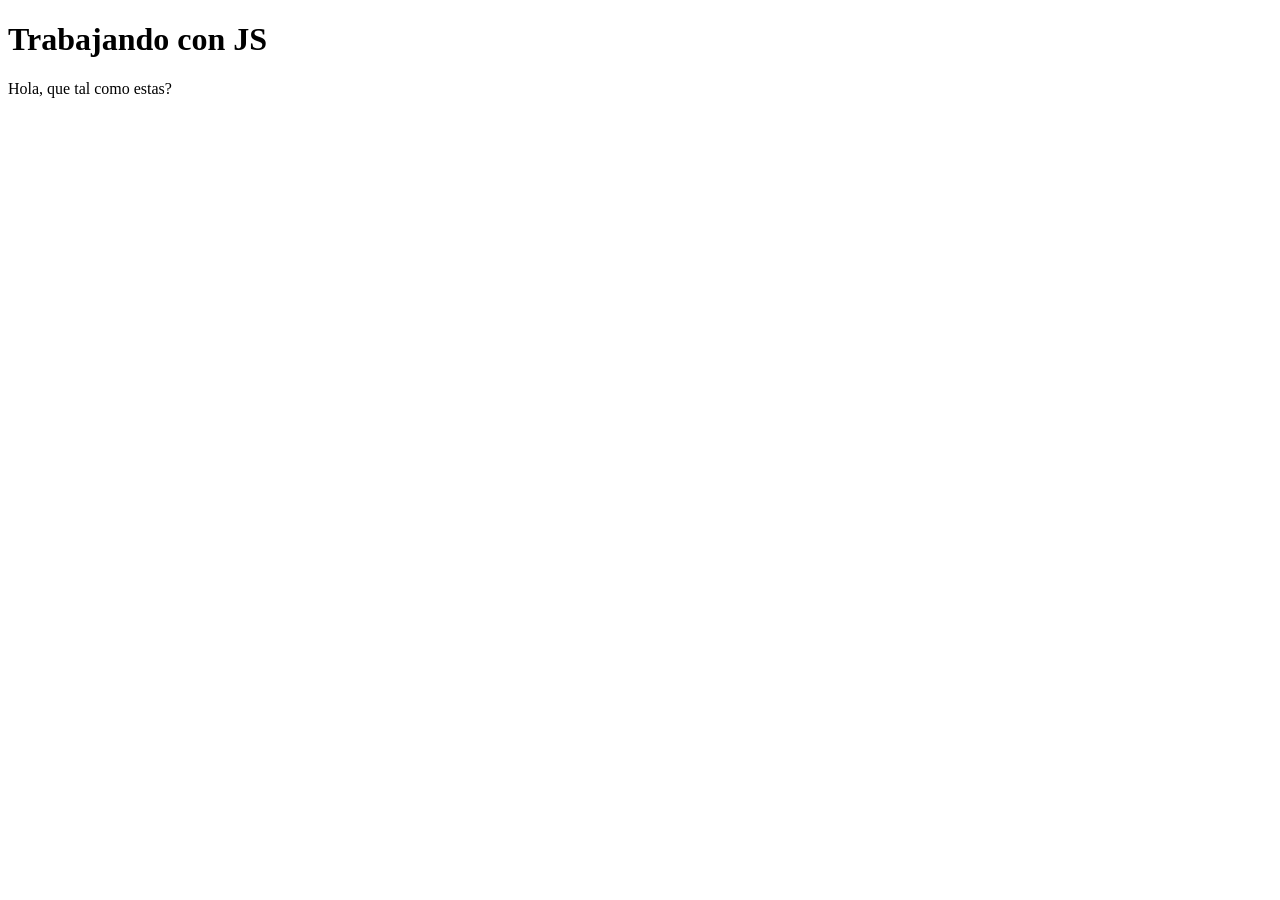
<file: Unidad 02/00JavaScript/index.html>
<!DOCTYPE html>
<html lang="en">

<head>
    <meta charset="UTF-8">
    <meta name="viewport" content="width=device-width, initial-scale=1.0">
    <title>Document Test</title>
</head>
<h1> Trabajando con JS</h1>

<body>
    <script src="scripts.js"></script>
    <script src="juego.js"></script>
    Hola, que tal como estas?
</body>

</html>
</file>
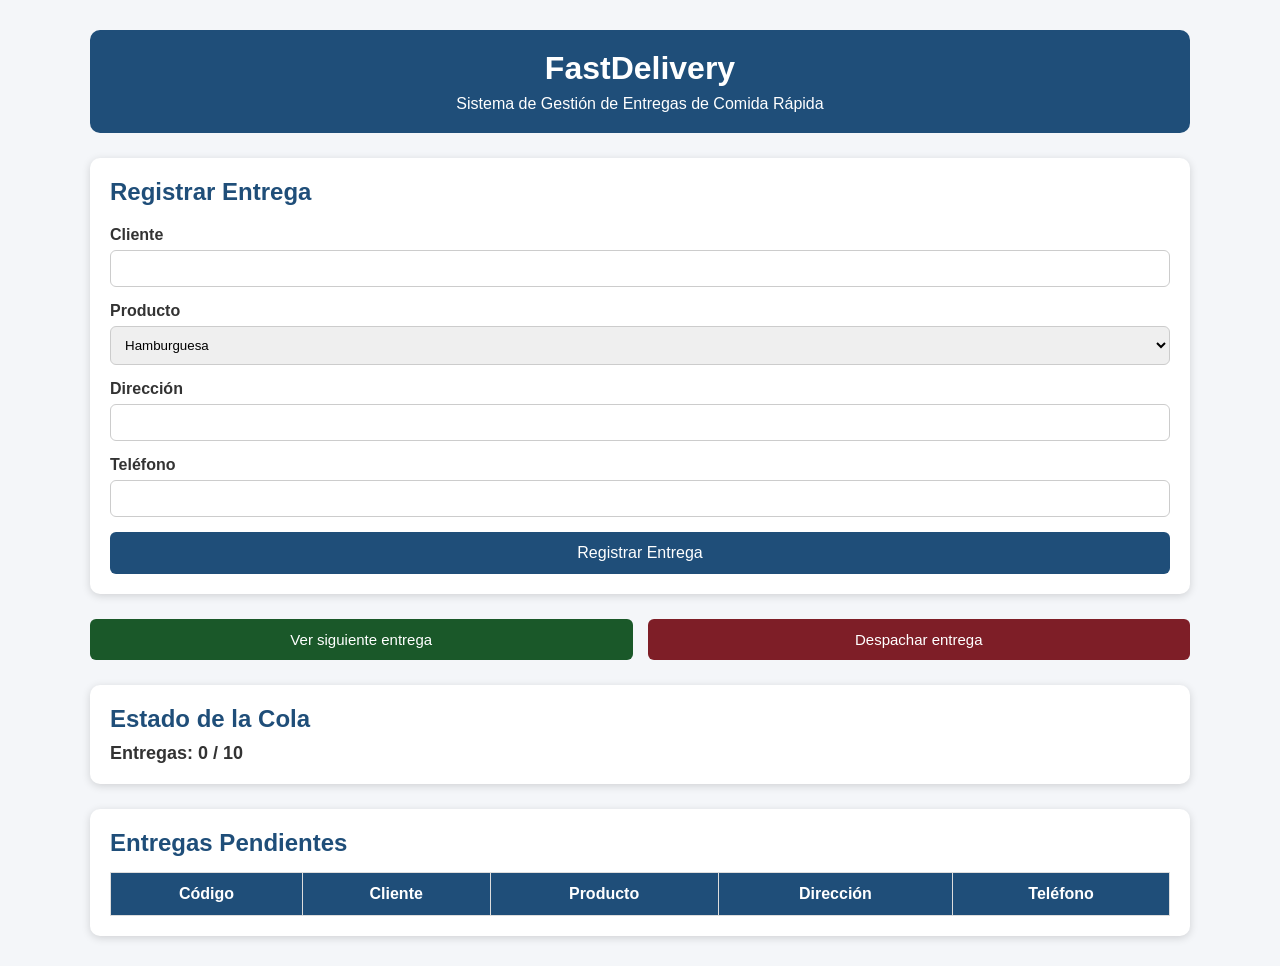
<file: Unidad 02/FastDelivery/index.html>
<!DOCTYPE html>
<html lang="es">

<head>
    <meta charset="UTF-8">
    <meta name="viewport" content="width=device-width, initial-scale=1.0">
    <title>FastDelivery</title>

    <link rel="stylesheet" href="css/styles.css">
</head>

<body>

    <div class="contenedor">

        <header>
            <h1>FastDelivery</h1>
            <p>Sistema de Gestión de Entregas de Comida Rápida</p>
        </header>

        <!-- ================= FORMULARIO ================= -->
        <section class="formulario">
            <h2>Registrar Entrega</h2>
            <div class="grupo">
                <label>Cliente</label>
                <input type="text" id="cliente">
            </div>

            <div class="grupo">
                <label>Producto</label>
                <select id="producto">
                    <option>Hamburguesa</option>
                    <option>Pizza</option>
                    <option>Hot Dog</option>
                    <option>Pollo Broaster</option>
                    <option>Papas Fritas</option>
                    <option>Pollo Asado</option>
                </select>
            </div>
            <div class="grupo">
                <label>Dirección</label>
                <input type="text" id="direccion">
            </div>
            <div class="grupo">
                <label>Teléfono</label>
                <input type="text" id="telefono">
            </div>
            <button id="btnRegistrar">
                Registrar Entrega
            </button>
        </section>

        <!-- ================= BOTONES ================= -->
        <section class="acciones">
            <button id="btnSiguiente">
                Ver siguiente entrega
            </button>
            <button id="btnDespachar">
                Despachar entrega
            </button>
        </section>

        <!-- ================= ESTADO ================= -->
        <section class="estado">
            <h2>Estado de la Cola</h2>
            <p id="estadoCola">
                Entregas: 0 / 10
            </p>
        </section>

        <!-- ================= TABLA ================= -->
        <section class="tabla">
            <h2>Entregas Pendientes</h2>
            <table>
                <thead>
                    <tr>

                        <th>Código</th>
                        <th>Cliente</th>
                        <th>Producto</th>
                        <th>Dirección</th>
                        <th>Teléfono</th>

                    </tr>
                </thead>
                <tbody id="tablaPedidos">
                </tbody>
            </table>            
        </section>
    </div>

    <script src="js/Pedido.js"></script>
    <script src="js/ColaCircular.js"></script>
    <script src="js/app.js"></script>

</body>

</html>
</file>
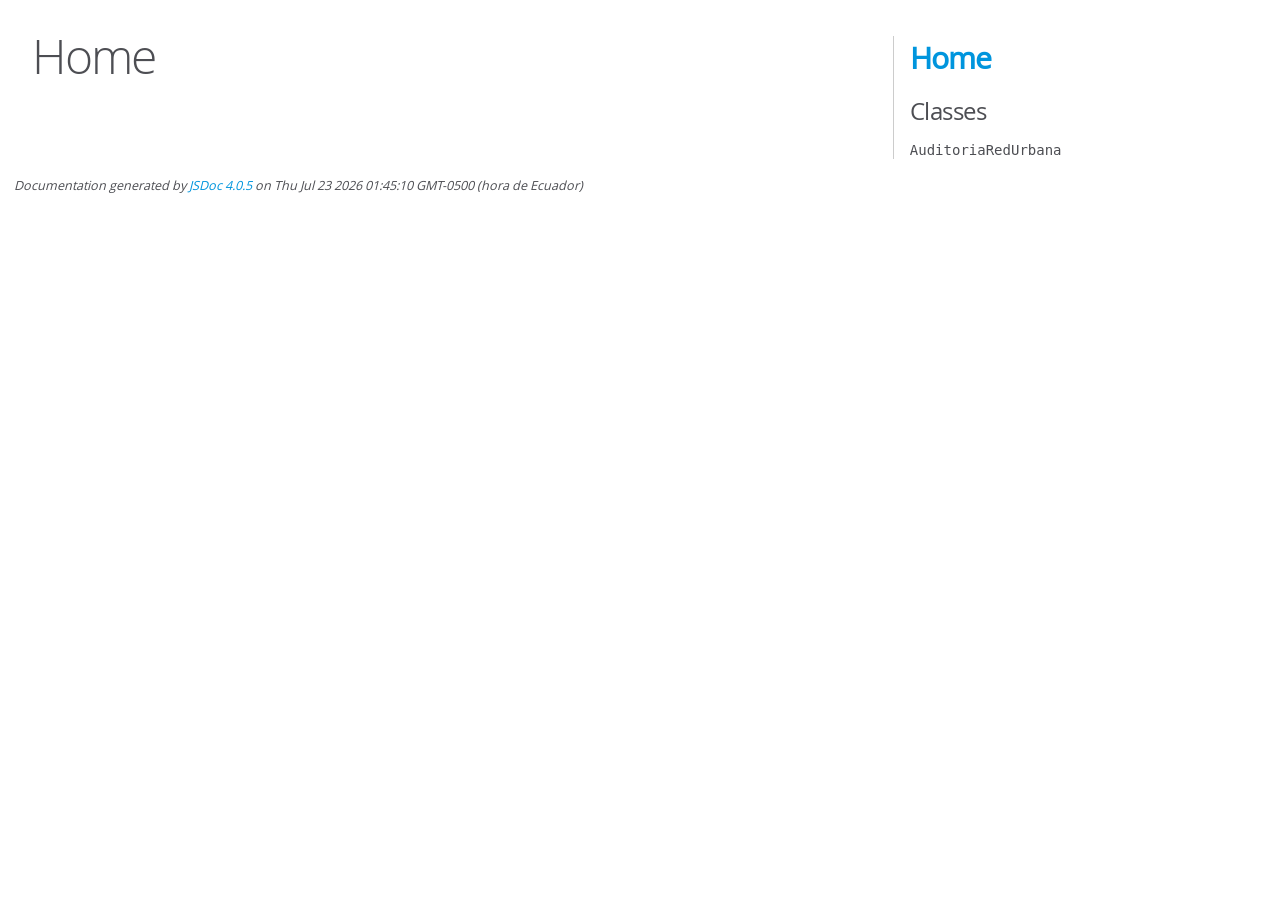
<file: Unidad 03/Lab 15/out/index.html>
<!DOCTYPE html>
<html lang="en">
<head>
    <meta charset="utf-8">
    <title>JSDoc: Home</title>

    <script src="scripts/prettify/prettify.js"> </script>
    <script src="scripts/prettify/lang-css.js"> </script>
    <!--[if lt IE 9]>
      <script src="//html5shiv.googlecode.com/svn/trunk/html5.js"></script>
    <![endif]-->
    <link type="text/css" rel="stylesheet" href="styles/prettify-tomorrow.css">
    <link type="text/css" rel="stylesheet" href="styles/jsdoc-default.css">
</head>

<body>

<div id="main">

    <h1 class="page-title">Home</h1>

    



    


    <h3> </h3>










    









</div>

<nav>
    <h2><a href="index.html">Home</a></h2><h3>Classes</h3><ul><li><a href="AuditoriaRedUrbana.html">AuditoriaRedUrbana</a></li></ul>
</nav>

<br class="clear">

<footer>
    Documentation generated by <a href="https://github.com/jsdoc/jsdoc">JSDoc 4.0.5</a> on Thu Jul 23 2026 01:45:10 GMT-0500 (hora de Ecuador)
</footer>

<script> prettyPrint(); </script>
<script src="scripts/linenumber.js"> </script>
</body>
</html>
</file>
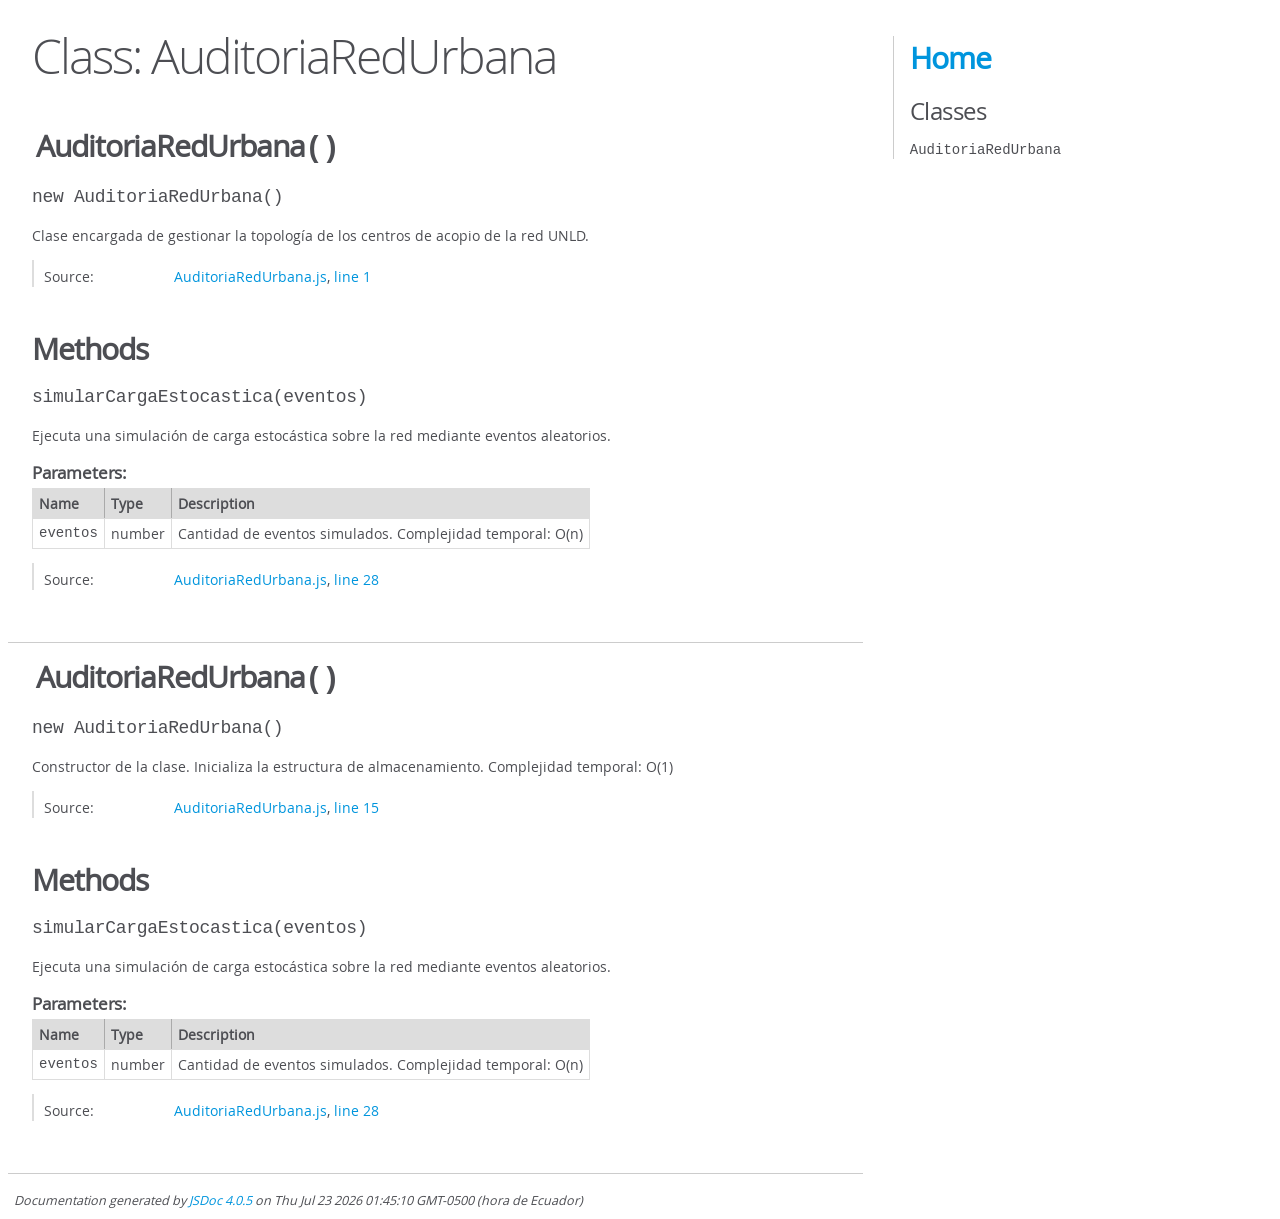
<file: Unidad 03/Lab 15/out/AuditoriaRedUrbana.html>
<!DOCTYPE html>
<html lang="en">

<head>
    <meta charset="utf-8">
    <title>JSDoc: Class: AuditoriaRedUrbana</title>

    <script src="scripts/prettify/prettify.js"> </script>
    <script src="scripts/prettify/lang-css.js"> </script>
    <!--[if lt IE 9]>
      <script src="//html5shiv.googlecode.com/svn/trunk/html5.js"></script>
    <![endif]-->
    <link type="text/css" rel="stylesheet" href="styles/prettify-tomorrow.css">
    <link type="text/css" rel="stylesheet" href="styles/jsdoc-default.css">
</head>
<body>
    <div id="main">
        <h1 class="page-title">Class: AuditoriaRedUrbana</h1>
        <section>
            <header>
                <h2><span class="attribs"><span class="type-signature"></span></span>AuditoriaRedUrbana<span
                        class="signature">()</span><span class="type-signature"></span></h2>
            </header>
            <article>
                <div class="container-overview">
                    <h4 class="name" id="AuditoriaRedUrbana"><span class="type-signature"></span>new
                        AuditoriaRedUrbana<span class="signature">()</span><span class="type-signature"></span></h4>
                    <div class="description">
                        Clase encargada de gestionar la topología
                        de los centros de acopio de la red UNLD.
                    </div>
                    <dl class="details">
                        <dt class="tag-source">Source:</dt>
                        <dd class="tag-source">
                            <ul class="dummy">
                                <li>
                                    <a href="AuditoriaRedUrbana.js.html">AuditoriaRedUrbana.js</a>, <a
                                        href="AuditoriaRedUrbana.js.html#line1">line 1</a>
                                </li>
                            </ul>
                        </dd>
                    </dl>
                </div>
                <h3 class="subsection-title">Methods</h3>
                <h4 class="name" id="simularCargaEstocastica"><span
                        class="type-signature"></span>simularCargaEstocastica<span
                        class="signature">(eventos)</span><span class="type-signature"></span></h4>
                <div class="description">
                    Ejecuta una simulación de carga estocástica
                    sobre la red mediante eventos aleatorios.
                </div>
                <h5>Parameters:</h5>
                <table class="params">
                    <thead>
                        <tr>
                            <th>Name</th>
                            <th>Type</th>
                            <th class="last">Description</th>
                        </tr>
                    </thead>
                    <tbody>
                        <tr>
                            <td class="name"><code>eventos</code></td>
                            <td class="type">
                                <span class="param-type">number</span>
                            </td>
                            <td class="description last">Cantidad de eventos simulados.
                                Complejidad temporal: O(n)</td>
                        </tr>
                    </tbody>
                </table>
                <dl class="details">
                    <dt class="tag-source">Source:</dt>
                    <dd class="tag-source">
                        <ul class="dummy">
                            <li>
                                <a href="AuditoriaRedUrbana.js.html">AuditoriaRedUrbana.js</a>, <a
                                    href="AuditoriaRedUrbana.js.html#line28">line 28</a>
                            </li>
                        </ul>
                    </dd>
                </dl>
            </article>
        </section>
        <section>
            <header>
                <h2><span class="attribs"><span class="type-signature"></span></span>AuditoriaRedUrbana<span
                        class="signature">()</span><span class="type-signature"></span></h2>
            </header>
            <article>
                <div class="container-overview">
                    <h4 class="name" id="AuditoriaRedUrbana"><span class="type-signature"></span>new
                        AuditoriaRedUrbana<span class="signature">()</span><span class="type-signature"></span></h4>
                    <div class="description">
                        Constructor de la clase.
                        Inicializa la estructura de almacenamiento.

                        Complejidad temporal: O(1)
                    </div>
                    <dl class="details">
                        <dt class="tag-source">Source:</dt>
                        <dd class="tag-source">
                            <ul class="dummy">
                                <li>
                                    <a href="AuditoriaRedUrbana.js.html">AuditoriaRedUrbana.js</a>, <a
                                        href="AuditoriaRedUrbana.js.html#line15">line 15</a>
                                </li>
                            </ul>
                        </dd>
                    </dl>
                </div>
                <h3 class="subsection-title">Methods</h3>
                <h4 class="name" id="simularCargaEstocastica"><span
                        class="type-signature"></span>simularCargaEstocastica<span
                        class="signature">(eventos)</span><span class="type-signature"></span></h4>
                <div class="description">
                    Ejecuta una simulación de carga estocástica
                    sobre la red mediante eventos aleatorios.
                </div>
                <h5>Parameters:</h5>
                <table class="params">
                    <thead>
                        <tr>
                            <th>Name</th>
                            <th>Type</th>
                            <th class="last">Description</th>
                        </tr>
                    </thead>
                    <tbody>
                        <tr>
                            <td class="name"><code>eventos</code></td>
                            <td class="type">
                                <span class="param-type">number</span>
                            </td>
                            <td class="description last">Cantidad de eventos simulados.
                                Complejidad temporal: O(n)</td>
                        </tr>
                    </tbody>
                </table>
                <dl class="details">
                    <dt class="tag-source">Source:</dt>
                    <dd class="tag-source">
                        <ul class="dummy">
                            <li>
                                <a href="AuditoriaRedUrbana.js.html">AuditoriaRedUrbana.js</a>, <a
                                    href="AuditoriaRedUrbana.js.html#line28">line 28</a>
                            </li>
                        </ul>
                    </dd>
                </dl>
            </article>
        </section>
    </div>
    <nav>
        <h2><a href="index.html">Home</a></h2>
        <h3>Classes</h3>
        <ul>
            <li><a href="AuditoriaRedUrbana.html">AuditoriaRedUrbana</a></li>
        </ul>
    </nav>
    <br class="clear">
    <footer>
        Documentation generated by <a href="https://github.com/jsdoc/jsdoc">JSDoc 4.0.5</a> on Thu Jul 23 2026 01:45:10
        GMT-0500 (hora de Ecuador)
    </footer>
    <script> prettyPrint(); </script>
    <script src="scripts/linenumber.js"> </script>
</body>

</html>
</file>
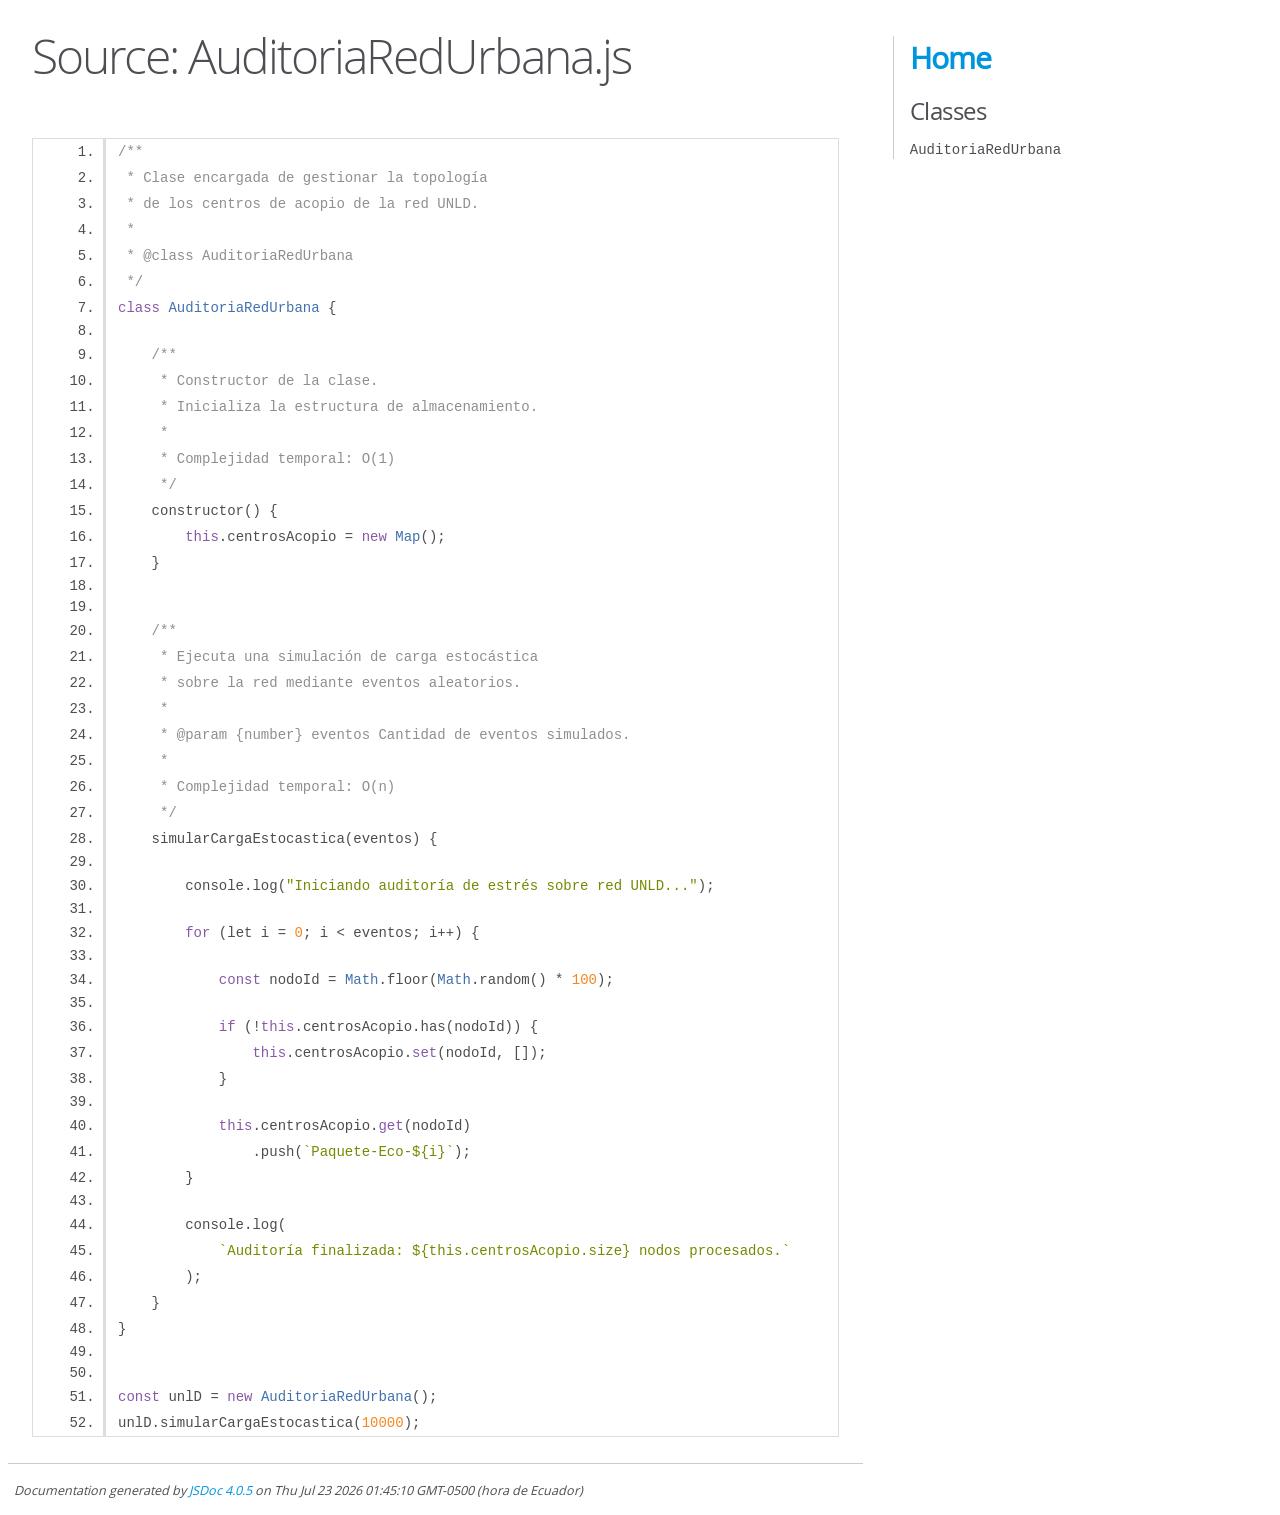
<file: Unidad 03/Lab 15/out/AuditoriaRedUrbana.js.html>
<!DOCTYPE html>
<html lang="en">
<head>
    <meta charset="utf-8">
    <title>JSDoc: Source: AuditoriaRedUrbana.js</title>

    <script src="scripts/prettify/prettify.js"> </script>
    <script src="scripts/prettify/lang-css.js"> </script>
    <!--[if lt IE 9]>
      <script src="//html5shiv.googlecode.com/svn/trunk/html5.js"></script>
    <![endif]-->
    <link type="text/css" rel="stylesheet" href="styles/prettify-tomorrow.css">
    <link type="text/css" rel="stylesheet" href="styles/jsdoc-default.css">
</head>

<body>

<div id="main">

    <h1 class="page-title">Source: AuditoriaRedUrbana.js</h1>

    



    
    <section>
        <article>
            <pre class="prettyprint source linenums"><code>/**
 * Clase encargada de gestionar la topología
 * de los centros de acopio de la red UNLD.
 *
 * @class AuditoriaRedUrbana
 */
class AuditoriaRedUrbana {

    /**
     * Constructor de la clase.
     * Inicializa la estructura de almacenamiento.
     *
     * Complejidad temporal: O(1)
     */
    constructor() {
        this.centrosAcopio = new Map();
    }


    /**
     * Ejecuta una simulación de carga estocástica
     * sobre la red mediante eventos aleatorios.
     *
     * @param {number} eventos Cantidad de eventos simulados.
     *
     * Complejidad temporal: O(n)
     */
    simularCargaEstocastica(eventos) {

        console.log("Iniciando auditoría de estrés sobre red UNLD...");

        for (let i = 0; i &lt; eventos; i++) {

            const nodoId = Math.floor(Math.random() * 100);

            if (!this.centrosAcopio.has(nodoId)) {
                this.centrosAcopio.set(nodoId, []);
            }

            this.centrosAcopio.get(nodoId)
                .push(`Paquete-Eco-${i}`);
        }

        console.log(
            `Auditoría finalizada: ${this.centrosAcopio.size} nodos procesados.`
        );
    }
}


const unlD = new AuditoriaRedUrbana();
unlD.simularCargaEstocastica(10000);</code></pre>
        </article>
    </section>




</div>

<nav>
    <h2><a href="index.html">Home</a></h2><h3>Classes</h3><ul><li><a href="AuditoriaRedUrbana.html">AuditoriaRedUrbana</a></li></ul>
</nav>

<br class="clear">

<footer>
    Documentation generated by <a href="https://github.com/jsdoc/jsdoc">JSDoc 4.0.5</a> on Thu Jul 23 2026 01:45:10 GMT-0500 (hora de Ecuador)
</footer>

<script> prettyPrint(); </script>
<script src="scripts/linenumber.js"> </script>
</body>
</html>
</file>
<file: Unidad 02/FastDelivery/css/styles.css>
/* ===========================
   ESTILOS GENERALES
=========================== */

*{
    margin: 0;
    padding: 0;
    box-sizing: border-box;
    font-family: Arial, Helvetica, sans-serif;
}

body{
    background: #f4f6f9;
    color: #333;
}

.contenedor{
    width: 90%;
    max-width: 1100px;
    margin: 30px auto;
}

/* ===========================
   HEADER
=========================== */

header{
    background: #1f4e79;
    color: white;
    text-align: center;
    padding: 20px;
    border-radius: 10px;
    margin-bottom: 25px;
}

header h1{
    margin-bottom: 8px;
}

/* ===========================
   FORMULARIO
=========================== */

.formulario{
    background: white;
    padding: 20px;
    border-radius: 10px;
    box-shadow: 0px 2px 8px rgba(0,0,0,.15);
    margin-bottom: 25px;
}

.formulario h2{
    margin-bottom: 20px;
    color: #1f4e79;
}

.grupo{
    margin-bottom: 15px;
}

.grupo label{
    display: block;
    margin-bottom: 6px;
    font-weight: bold;
}

.grupo input,
.grupo select{
    width: 100%;
    padding: 10px;
    border: 1px solid #ccc;
    border-radius: 6px;
    outline: none;
}

.grupo input:focus,
.grupo select:focus{
    border-color: #1f4e79;
}

/* ===========================
   BOTÓN REGISTRAR
=========================== */

#btnRegistrar{
    width: 100%;
    padding: 12px;
    background: #1f4e79;
    color: white;
    border: none;
    border-radius: 6px;
    cursor: pointer;
    font-size: 16px;
}

#btnRegistrar:hover{
    background: #163a59;
}

/* ===========================
   BOTONES DE ACCIONES
=========================== */

.acciones{
    display: flex;
    gap: 15px;
    margin-bottom: 25px;
}

.acciones button{
    flex: 1;
    padding: 12px;
    border: none;
    border-radius: 6px;
    cursor: pointer;
    background: #1a5829;
    color: white;
    font-size: 15px;
}

.acciones button:last-child{
    background: #7e1e27;
}

.acciones button:hover{
    opacity: .9;
}

/* ===========================
   ESTADO DE LA COLA
=========================== */

.estado{
    background: white;
    padding: 20px;
    border-radius: 10px;
    box-shadow: 0px 2px 8px rgba(0,0,0,.15);
    margin-bottom: 25px;
}

.estado h2{
    color: #1f4e79;
    margin-bottom: 10px;
}

#estadoCola{
    font-size: 18px;
    font-weight: bold;
}

/* ===========================
   TABLA
=========================== */

.tabla{
    background: white;
    padding: 20px;
    border-radius: 10px;
    box-shadow: 0px 2px 8px rgba(0,0,0,.15);
}

.tabla h2{
    color: #1f4e79;
    margin-bottom: 15px;
}

table{
    width: 100%;
    border-collapse: collapse;
}

thead{
    background: #1f4e79;
    color: white;
}

th,
td{
    padding: 12px;
    border: 1px solid #ddd;
    text-align: center;
}

tbody tr:nth-child(even){
    background: #f8f8f8;
}

tbody tr:hover{
    background: #e9f2fb;
}

/* ===========================
   RESPONSIVE
=========================== */

@media(max-width:700px){

    .acciones{
        flex-direction: column;
    }

}
</file>
<file: Unidad 03/Lab 15/out/styles/prettify-tomorrow.css>
/* Tomorrow Theme */
/* Original theme - https://github.com/chriskempson/tomorrow-theme */
/* Pretty printing styles. Used with prettify.js. */
/* SPAN elements with the classes below are added by prettyprint. */
/* plain text */
.pln {
  color: #4d4d4c; }

@media screen {
  /* string content */
  .str {
    color: #718c00; }

  /* a keyword */
  .kwd {
    color: #8959a8; }

  /* a comment */
  .com {
    color: #8e908c; }

  /* a type name */
  .typ {
    color: #4271ae; }

  /* a literal value */
  .lit {
    color: #f5871f; }

  /* punctuation */
  .pun {
    color: #4d4d4c; }

  /* lisp open bracket */
  .opn {
    color: #4d4d4c; }

  /* lisp close bracket */
  .clo {
    color: #4d4d4c; }

  /* a markup tag name */
  .tag {
    color: #c82829; }

  /* a markup attribute name */
  .atn {
    color: #f5871f; }

  /* a markup attribute value */
  .atv {
    color: #3e999f; }

  /* a declaration */
  .dec {
    color: #f5871f; }

  /* a variable name */
  .var {
    color: #c82829; }

  /* a function name */
  .fun {
    color: #4271ae; } }
/* Use higher contrast and text-weight for printable form. */
@media print, projection {
  .str {
    color: #060; }

  .kwd {
    color: #006;
    font-weight: bold; }

  .com {
    color: #600;
    font-style: italic; }

  .typ {
    color: #404;
    font-weight: bold; }

  .lit {
    color: #044; }

  .pun, .opn, .clo {
    color: #440; }

  .tag {
    color: #006;
    font-weight: bold; }

  .atn {
    color: #404; }

  .atv {
    color: #060; } }
/* Style */
/*
pre.prettyprint {
  background: white;
  font-family: Consolas, Monaco, 'Andale Mono', monospace;
  font-size: 12px;
  line-height: 1.5;
  border: 1px solid #ccc;
  padding: 10px; }
*/

/* Specify class=linenums on a pre to get line numbering */
ol.linenums {
  margin-top: 0;
  margin-bottom: 0; }

/* IE indents via margin-left */
li.L0,
li.L1,
li.L2,
li.L3,
li.L4,
li.L5,
li.L6,
li.L7,
li.L8,
li.L9 {
  /* */ }

/* Alternate shading for lines */
li.L1,
li.L3,
li.L5,
li.L7,
li.L9 {
  /* */ }
</file>
<file: Unidad 03/Lab 15/out/styles/jsdoc-default.css>
@font-face {
    font-family: 'Open Sans';
    font-weight: normal;
    font-style: normal;
    src: url('../fonts/OpenSans-Regular-webfont.eot');
    src:
        local('Open Sans'),
        local('OpenSans'),
        url('../fonts/OpenSans-Regular-webfont.eot?#iefix') format('embedded-opentype'),
        url('../fonts/OpenSans-Regular-webfont.woff') format('woff'),
        url('../fonts/OpenSans-Regular-webfont.svg#open_sansregular') format('svg');
}

@font-face {
    font-family: 'Open Sans Light';
    font-weight: normal;
    font-style: normal;
    src: url('../fonts/OpenSans-Light-webfont.eot');
    src:
        local('Open Sans Light'),
        local('OpenSans Light'),
        url('../fonts/OpenSans-Light-webfont.eot?#iefix') format('embedded-opentype'),
        url('../fonts/OpenSans-Light-webfont.woff') format('woff'),
        url('../fonts/OpenSans-Light-webfont.svg#open_sanslight') format('svg');
}

html
{
    overflow: auto;
    background-color: #fff;
    font-size: 14px;
}

body
{
    font-family: 'Open Sans', sans-serif;
    line-height: 1.5;
    color: #4d4e53;
    background-color: white;
}

a, a:visited, a:active {
    color: #0095dd;
    text-decoration: none;
}

a:hover {
    text-decoration: underline;
}

header
{
    display: block;
    padding: 0px 4px;
}

tt, code, kbd, samp {
    font-family: Consolas, Monaco, 'Andale Mono', monospace;
}

.class-description {
    font-size: 130%;
    line-height: 140%;
    margin-bottom: 1em;
    margin-top: 1em;
}

.class-description:empty {
    margin: 0;
}

#main {
    float: left;
    width: 70%;
}

article dl {
    margin-bottom: 40px;
}

article img {
  max-width: 100%;
}

section
{
    display: block;
    background-color: #fff;
    padding: 12px 24px;
    border-bottom: 1px solid #ccc;
    margin-right: 30px;
}

.variation {
    display: none;
}

.signature-attributes {
    font-size: 60%;
    color: #aaa;
    font-style: italic;
    font-weight: lighter;
}

nav
{
    display: block;
    float: right;
    margin-top: 28px;
    width: 30%;
    box-sizing: border-box;
    border-left: 1px solid #ccc;
    padding-left: 16px;
}

nav ul {
    font-family: 'Lucida Grande', 'Lucida Sans Unicode', arial, sans-serif;
    font-size: 100%;
    line-height: 17px;
    padding: 0;
    margin: 0;
    list-style-type: none;
}

nav ul a, nav ul a:visited, nav ul a:active {
    font-family: Consolas, Monaco, 'Andale Mono', monospace;
    line-height: 18px;
    color: #4D4E53;
}

nav h3 {
    margin-top: 12px;
}

nav li {
    margin-top: 6px;
}

footer {
    display: block;
    padding: 6px;
    margin-top: 12px;
    font-style: italic;
    font-size: 90%;
}

h1, h2, h3, h4 {
    font-weight: 200;
    margin: 0;
}

h1
{
    font-family: 'Open Sans Light', sans-serif;
    font-size: 48px;
    letter-spacing: -2px;
    margin: 12px 24px 20px;
}

h2, h3.subsection-title
{
    font-size: 30px;
    font-weight: 700;
    letter-spacing: -1px;
    margin-bottom: 12px;
}

h3
{
    font-size: 24px;
    letter-spacing: -0.5px;
    margin-bottom: 12px;
}

h4
{
    font-size: 18px;
    letter-spacing: -0.33px;
    margin-bottom: 12px;
    color: #4d4e53;
}

h5, .container-overview .subsection-title
{
    font-size: 120%;
    font-weight: bold;
    letter-spacing: -0.01em;
    margin: 8px 0 3px 0;
}

h6
{
    font-size: 100%;
    letter-spacing: -0.01em;
    margin: 6px 0 3px 0;
    font-style: italic;
}

table
{
    border-spacing: 0;
    border: 0;
    border-collapse: collapse;
}

td, th
{
    border: 1px solid #ddd;
    margin: 0px;
    text-align: left;
    vertical-align: top;
    padding: 4px 6px;
    display: table-cell;
}

thead tr
{
    background-color: #ddd;
    font-weight: bold;
}

th { border-right: 1px solid #aaa; }
tr > th:last-child { border-right: 1px solid #ddd; }

.ancestors, .attribs { color: #999; }
.ancestors a, .attribs a
{
    color: #999 !important;
    text-decoration: none;
}

.clear
{
    clear: both;
}

.important
{
    font-weight: bold;
    color: #950B02;
}

.yes-def {
    text-indent: -1000px;
}

.type-signature {
    color: #aaa;
}

.name, .signature {
    font-family: Consolas, Monaco, 'Andale Mono', monospace;
}

.details { margin-top: 14px; border-left: 2px solid #DDD; }
.details dt { width: 120px; float: left; padding-left: 10px;  padding-top: 6px; }
.details dd { margin-left: 70px; }
.details ul { margin: 0; }
.details ul { list-style-type: none; }
.details li { margin-left: 30px; padding-top: 6px; }
.details pre.prettyprint { margin: 0 }
.details .object-value { padding-top: 0; }

.description {
    margin-bottom: 1em;
    margin-top: 1em;
}

.code-caption
{
    font-style: italic;
    font-size: 107%;
    margin: 0;
}

.source
{
    border: 1px solid #ddd;
    width: 80%;
    overflow: auto;
}

.prettyprint.source {
    width: inherit;
}

.source code
{
    font-size: 100%;
    line-height: 18px;
    display: block;
    padding: 4px 12px;
    margin: 0;
    background-color: #fff;
    color: #4D4E53;
}

.prettyprint code span.line
{
  display: inline-block;
}

.prettyprint.linenums
{
  padding-left: 70px;
  -webkit-user-select: none;
  -moz-user-select: none;
  -ms-user-select: none;
  user-select: none;
}

.prettyprint.linenums ol
{
  padding-left: 0;
}

.prettyprint.linenums li
{
  border-left: 3px #ddd solid;
}

.prettyprint.linenums li.selected,
.prettyprint.linenums li.selected *
{
  background-color: lightyellow;
}

.prettyprint.linenums li *
{
  -webkit-user-select: text;
  -moz-user-select: text;
  -ms-user-select: text;
  user-select: text;
}

.params .name, .props .name, .name code {
    color: #4D4E53;
    font-family: Consolas, Monaco, 'Andale Mono', monospace;
    font-size: 100%;
}

.params td.description > p:first-child,
.props td.description > p:first-child
{
    margin-top: 0;
    padding-top: 0;
}

.params td.description > p:last-child,
.props td.description > p:last-child
{
    margin-bottom: 0;
    padding-bottom: 0;
}

.disabled {
    color: #454545;
}
</file>
